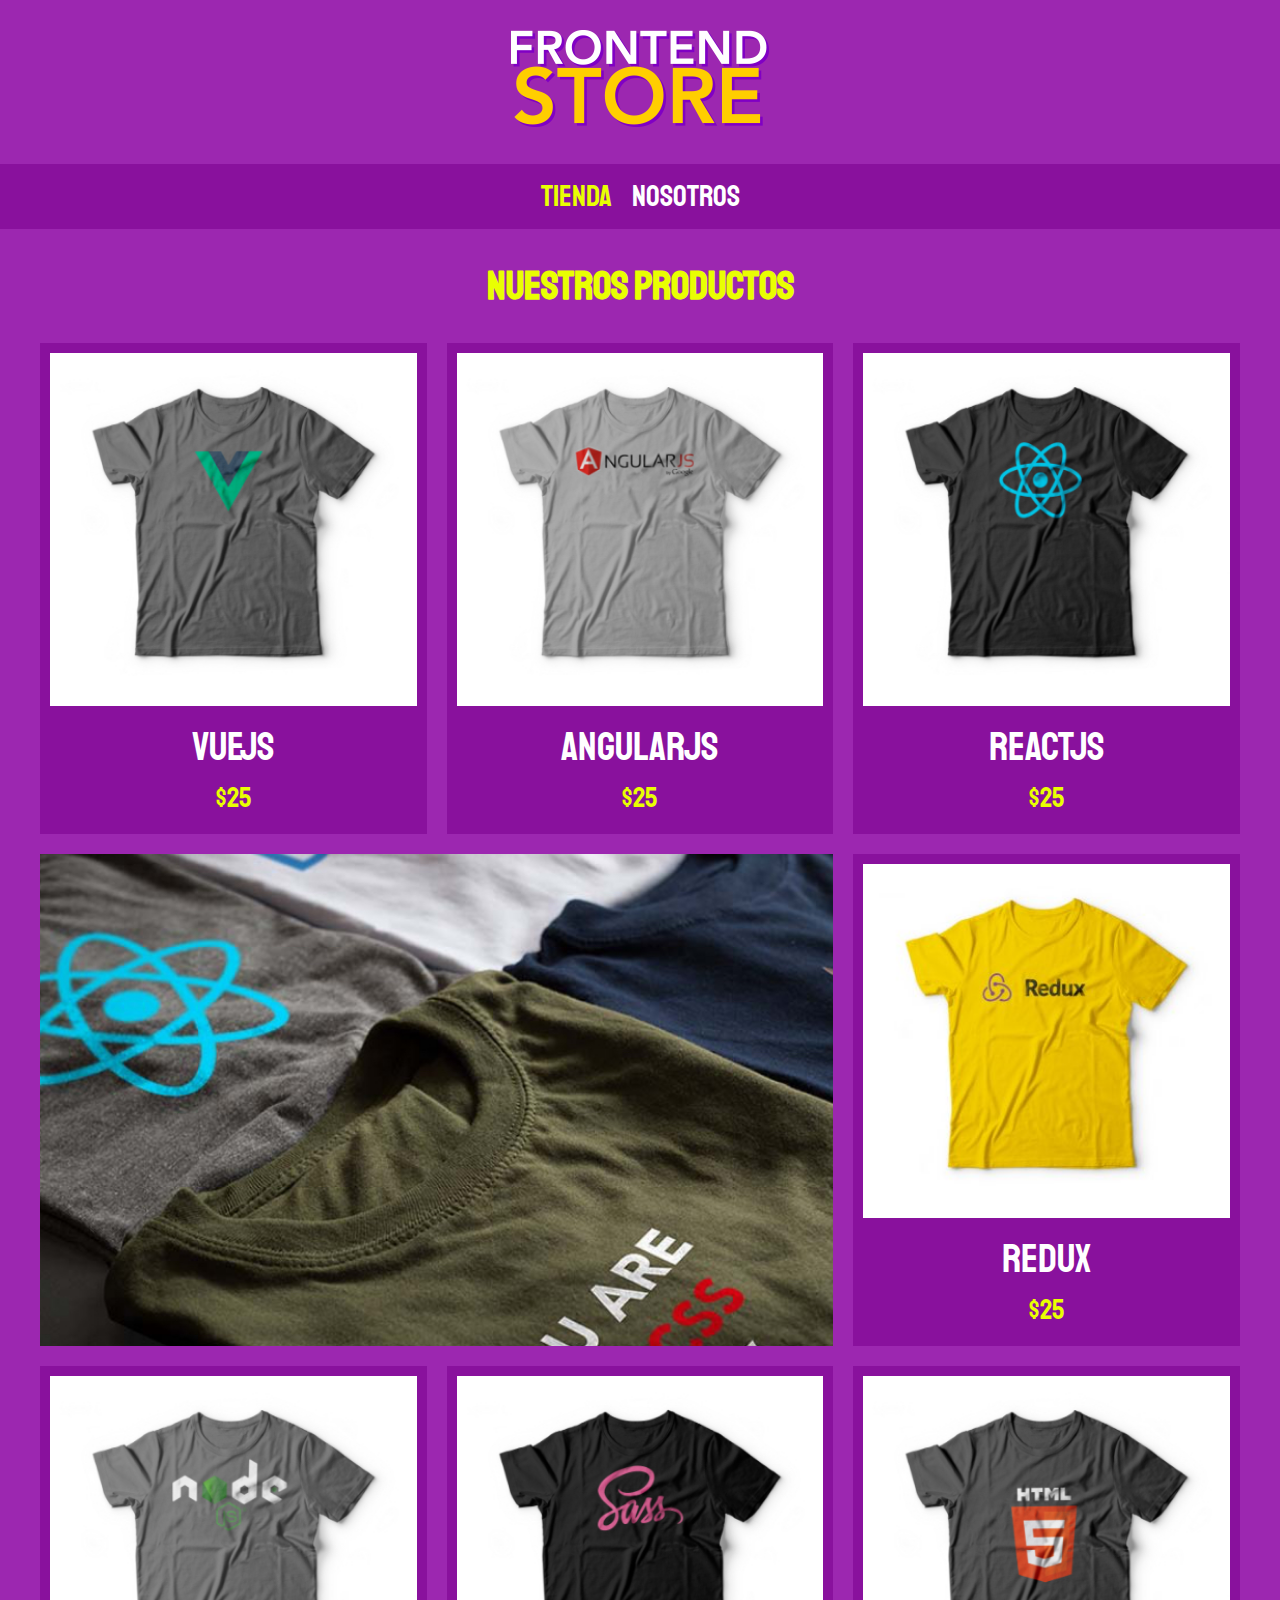
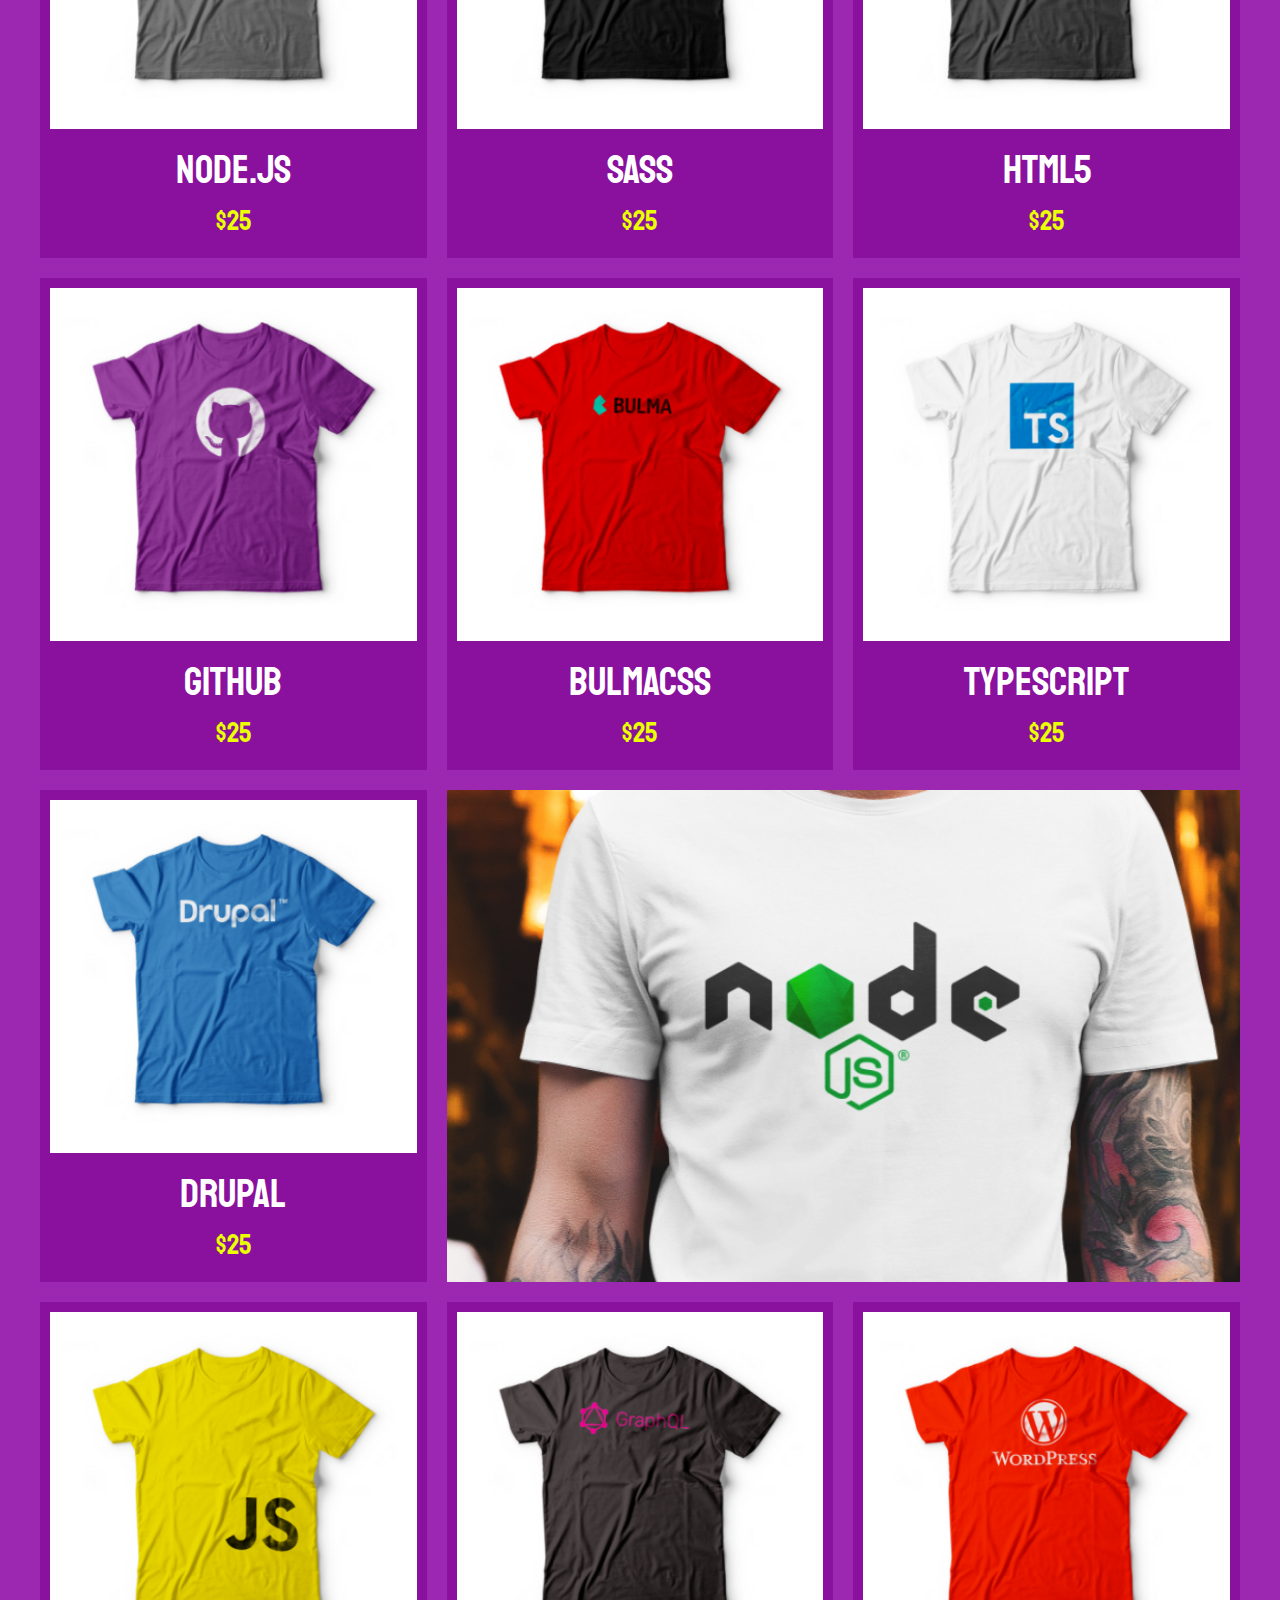
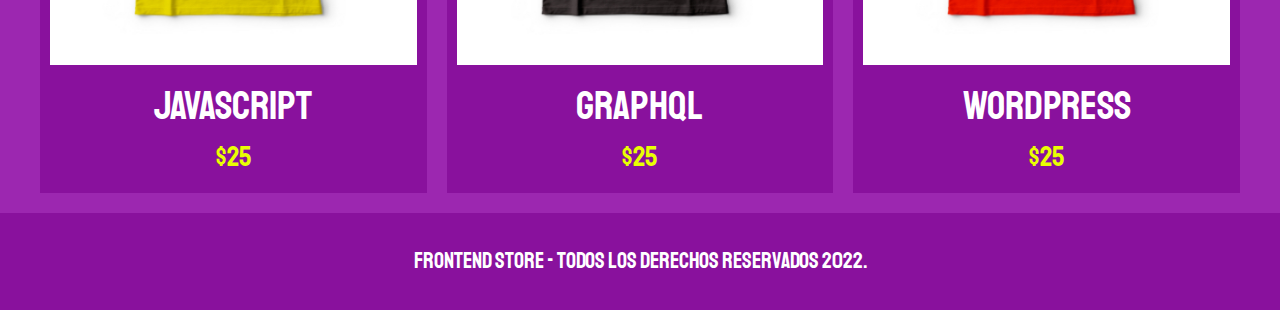
<file: index.html>
<!DOCTYPE html>
<html lang="en">
<head>
    <meta charset="UTF-8">
    <meta http-equiv="X-UA-Compatible" content="IE=edge">
    <meta name="viewport" content="width=device-width, initial-scale=1.0">
    <title>FrontEnd Store</title>
    <link rel="stylesheet" href="css/normalize.css">
    <link href="https://fonts.googleapis.com/css2?family=Staatliches&display=swap" rel="stylesheet">
    <link rel="stylesheet" href="css/styles.css">
</head>
<body>
    
    <!-- Header - Logo -->
    <header class="header">
        <a href="index.html">
            <img class="header__logo" src="img/logo.png" alt="Logotipo">
        </a>
    </header>

    <!-- Navegación -->
    <nav class="navegacion">
        <a class="navegacion__enlace navegacion__enlace--activo" href="index.html">Tienda</a>
        <a class="navegacion__enlace" href="nosotros.html">Nosotros</a>
    </nav>

    <!-- Nuestros productos -->
    <main class="contenedor">
        <h1>Nuestros Productos</h1>

        <div class="grid">
            <!-- Producto 1 -->
            <div class="producto">
                <a href="producto.html">
                    <img class="producto__imagen" src="img/1.jpg" alt="Imagen camisa">
                    <div class="producto__informacion">
                        <p class="producto__nombre">VueJS</p>
                        <p class="producto__precio">$25</p>
                    </div>
                </a>
            </div>
            <!-- Producto 2 -->
            <div class="producto">
                <a href="producto.html">
                    <img class="producto__imagen" src="img/2.jpg" alt="Imagen camisa">
                    <div class="producto__informacion">
                        <p class="producto__nombre">AngularJS</p>
                        <p class="producto__precio">$25</p>
                    </div>
                </a>
            </div>
            <!-- Producto 3 -->
            <div class="producto">
                <a href="producto.html">
                    <img class="producto__imagen" src="img/3.jpg" alt="Imagen camisa">
                    <div class="producto__informacion">
                        <p class="producto__nombre">ReactJS</p>
                        <p class="producto__precio">$25</p>
                    </div>
                </a>
            </div>
            <!-- Producto 4 -->
            <div class="producto">
                <a href="producto.html">
                    <img class="producto__imagen" src="img/4.jpg" alt="Imagen camisa">
                    <div class="producto__informacion">
                        <p class="producto__nombre">Redux</p>
                        <p class="producto__precio">$25</p>
                    </div>
                </a>
            </div>
            <!-- Producto 5 -->
            <div class="producto">
                <a href="producto.html">
                    <img class="producto__imagen" src="img/5.jpg" alt="Imagen camisa">
                    <div class="producto__informacion">
                        <p class="producto__nombre">Node.js</p>
                        <p class="producto__precio">$25</p>
                    </div>
                </a>
            </div>
            <!-- Producto 6 -->
            <div class="producto">
                <a href="producto.html">
                    <img class="producto__imagen" src="img/6.jpg" alt="Imagen camisa">
                    <div class="producto__informacion">
                        <p class="producto__nombre">SASS</p>
                        <p class="producto__precio">$25</p>
                    </div>
                </a>
            </div>
            <!-- Producto 7 -->
            <div class="producto">
                <a href="producto.html">
                    <img class="producto__imagen" src="img/7.jpg" alt="Imagen camisa">
                    <div class="producto__informacion">
                        <p class="producto__nombre">HTML5</p>
                        <p class="producto__precio">$25</p>
                    </div>
                </a>
            </div>
            <!-- Producto 8 -->
            <div class="producto">
                <a href="producto.html">
                    <img class="producto__imagen" src="img/8.jpg" alt="Imagen camisa">
                    <div class="producto__informacion">
                        <p class="producto__nombre">GitHub</p>
                        <p class="producto__precio">$25</p>
                    </div>
                </a>
            </div>
            <!-- Producto 9 -->
            <div class="producto">
                <a href="producto.html">
                    <img class="producto__imagen" src="img/9.jpg" alt="Imagen camisa">
                    <div class="producto__informacion">
                        <p class="producto__nombre">BulmaCSS</p>
                        <p class="producto__precio">$25</p>
                    </div>
                </a>
            </div>
            <!-- Producto 10 -->
            <div class="producto">
                <a href="producto.html">
                    <img class="producto__imagen" src="img/10.jpg" alt="Imagen camisa">
                    <div class="producto__informacion">
                        <p class="producto__nombre">TypeScript</p>
                        <p class="producto__precio">$25</p>
                    </div>
                </a>
            </div>
            <!-- Producto 11 -->
            <div class="producto">
                <a href="producto.html">
                    <img class="producto__imagen" src="img/11.jpg" alt="Imagen camisa">
                    <div class="producto__informacion">
                        <p class="producto__nombre">Drupal</p>
                        <p class="producto__precio">$25</p>
                    </div>
                </a>
            </div>
            <!-- Producto 12 -->
            <div class="producto">
                <a href="producto.html">
                    <img class="producto__imagen" src="img/12.jpg" alt="Imagen camisa">
                    <div class="producto__informacion">
                        <p class="producto__nombre">JavaScript</p>
                        <p class="producto__precio">$25</p>
                    </div>
                </a>
            </div>
            <!-- Producto 13 -->
            <div class="producto">
                <a href="producto.html">
                    <img class="producto__imagen" src="img/13.jpg" alt="Imagen camisa">
                    <div class="producto__informacion">
                        <p class="producto__nombre">GraphQL</p>
                        <p class="producto__precio">$25</p>
                    </div>
                </a>
            </div>
            <!-- Producto 14 -->
            <div class="producto">
                <a href="producto.html">
                    <img class="producto__imagen" src="img/14.jpg" alt="Imagen camisa">
                    <div class="producto__informacion">
                        <p class="producto__nombre">WordPress</p>
                        <p class="producto__precio">$25</p>
                    </div>
                </a>
            </div>

            <div class="grafico grafico--camisas"></div>
            <div class="grafico grafico--node"></div>
        </div>

    </main>

    <!-- Footer -->
    <footer class="footer">
        <p class="footer__texto">FrontEnd Store - Todos los derechos reservados 2022.</p>
    </footer>

</body>
</html>
</file>
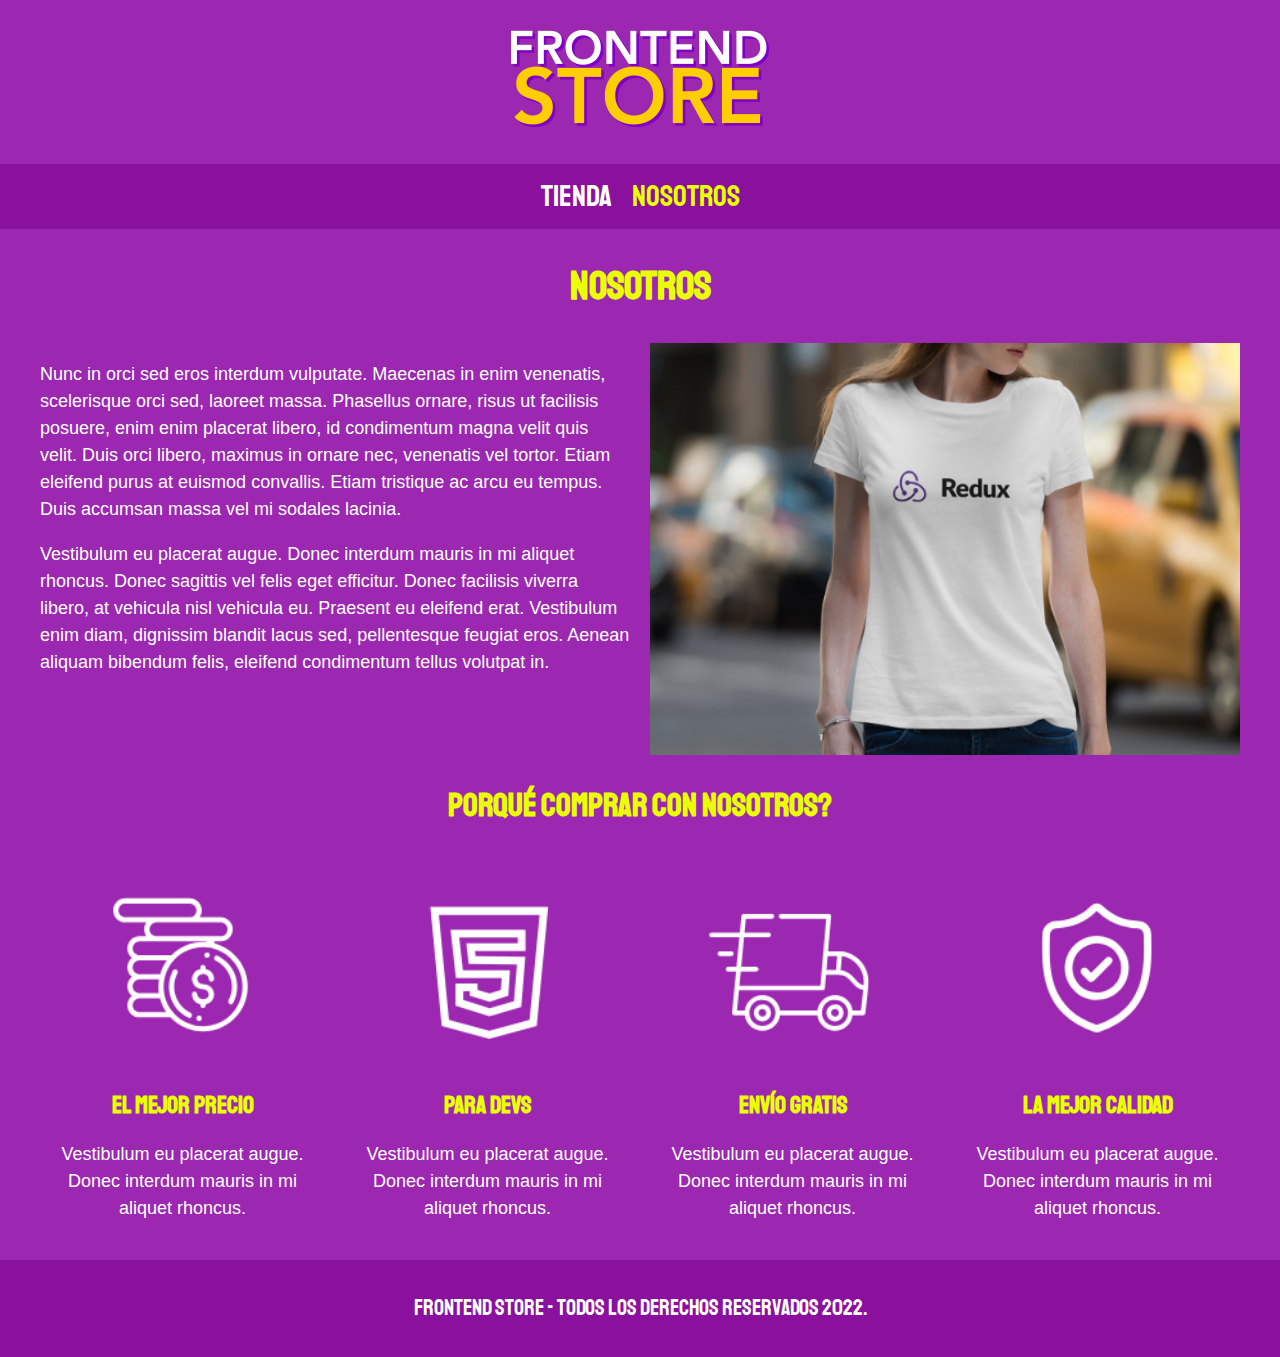
<file: nosotros.html>
<!DOCTYPE html>
<html lang="en">
<head>
    <meta charset="UTF-8">
    <meta http-equiv="X-UA-Compatible" content="IE=edge">
    <meta name="viewport" content="width=device-width, initial-scale=1.0">
    <title>FrontEnd Store</title>
    <link rel="stylesheet" href="css/normalize.css">
    <link href="https://fonts.googleapis.com/css2?family=Staatliches&display=swap" rel="stylesheet">
    <link rel="stylesheet" href="css/styles.css">
</head>
<body>
    
    <!-- Header - Logo -->
    <header class="header">
        <a href="index.html">
            <img class="header__logo" src="img/logo.png" alt="Logotipo">
        </a>
    </header>

    <!-- Navegación -->
    <nav class="navegacion">
        <a class="navegacion__enlace" href="index.html">Tienda</a>
        <a class="navegacion__enlace navegacion__enlace--activo" href="nosotros.html">Nosotros</a>
    </nav>

    <!-- Titulo de pantalla -->
    <main class="contenedor">
        <h1>Nosotros</h1>

        <div class="nosotros">
            <div class="nosotros__contenido">
                <p>Nunc in orci sed eros interdum vulputate. Maecenas in enim venenatis, 
                scelerisque orci sed, laoreet massa. Phasellus ornare, risus ut facilisis 
                posuere, enim enim placerat libero, id condimentum magna velit quis velit. 
                Duis orci libero, maximus in ornare nec, venenatis vel tortor. Etiam 
                eleifend purus at euismod convallis. Etiam tristique ac arcu eu tempus. 
                Duis accumsan massa vel mi sodales lacinia.</p>
                
                <p>Vestibulum eu placerat augue. 
                Donec interdum mauris in mi aliquet rhoncus. Donec sagittis vel felis 
                eget efficitur. Donec facilisis viverra libero, at vehicula nisl vehicula 
                eu. Praesent eu eleifend erat. Vestibulum enim diam, dignissim blandit 
                lacus sed, pellentesque feugiat eros. Aenean aliquam bibendum felis, 
                eleifend condimentum tellus volutpat in.</p>
            </div>
            <img class="nosotros__imagen" src="img/nosotros.jpg" alt="Imagen nosotros">
        </div>
    </main>

    <!-- Porqué comprar con nosotros -->
    <section class="contenedor comprar">
        <h2 class="comprar__titulo">Porqué comprar con nosotros?</h2>

        <div class="bloques">
            <div class="bloque">
                <img class="bloque__imagen" src="img/icono_1.png" alt="porque comprar">
                <h3 class="bloque__titulo">El mejor precio</h3>
                <p>Vestibulum eu placerat augue. Donec interdum mauris in mi aliquet rhoncus.</p>
            </div>

            <div class="bloque">
                <img class="bloque__imagen" src="img/icono_2.png" alt="porque comprar">
                <h3 class="bloque__titulo">Para devs</h3>
                <p>Vestibulum eu placerat augue. Donec interdum mauris in mi aliquet rhoncus.</p>
            </div>

            <div class="bloque">
                <img class="bloque__imagen" src="img/icono_3.png" alt="porque comprar">
                <h3 class="bloque__titulo">Envío gratis</h3>
                <p>Vestibulum eu placerat augue. Donec interdum mauris in mi aliquet rhoncus.</p>
            </div>

            <div class="bloque">
                <img class="bloque__imagen" src="img/icono_4.png" alt="porque comprar">
                <h3 class="bloque__titulo">La mejor calidad</h3>
                <p>Vestibulum eu placerat augue. Donec interdum mauris in mi aliquet rhoncus.</p>
            </div>
        </div>

    </section>

    <!-- Footer -->
    <footer class="footer">
        <p class="footer__texto">FrontEnd Store - Todos los derechos reservados 2022.</p>
    </footer>

</body>
</html>
</file>
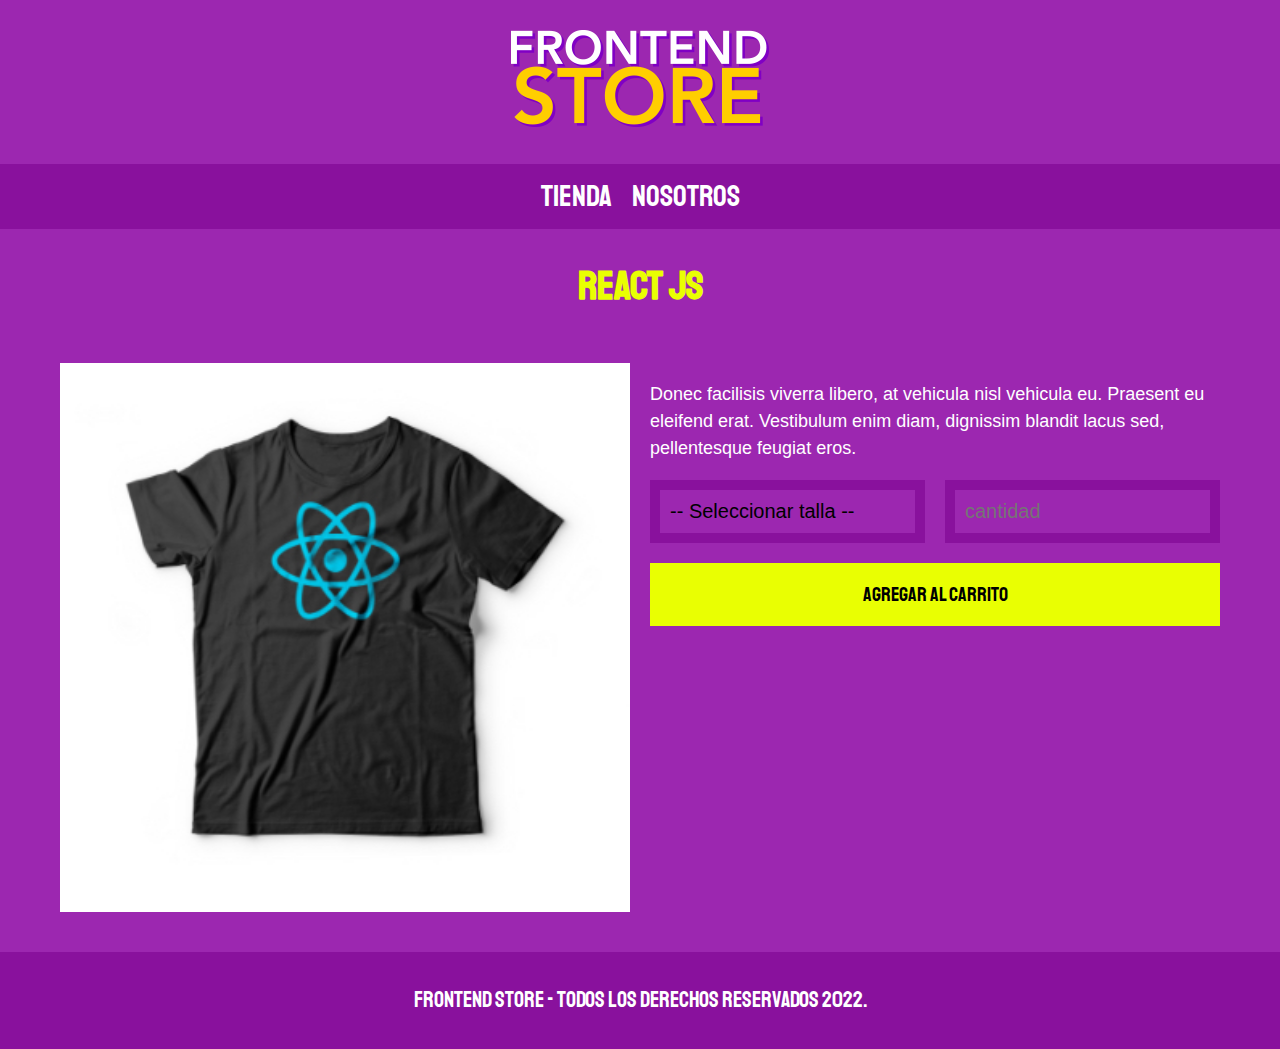
<file: producto.html>
<!DOCTYPE html>
<html lang="en">
<head>
    <meta charset="UTF-8">
    <meta http-equiv="X-UA-Compatible" content="IE=edge">
    <meta name="viewport" content="width=device-width, initial-scale=1.0">
    <title>FrontEnd Store</title>
    <link rel="stylesheet" href="css/normalize.css">
    <link href="https://fonts.googleapis.com/css2?family=Staatliches&display=swap" rel="stylesheet">
    <link rel="stylesheet" href="css/styles.css">
</head>
<body>
    
    <!-- Header - Logo -->
    <header class="header">
        <a href="index.html">
            <img class="header__logo" src="img/logo.png" alt="Logotipo">
        </a>
    </header>

    <!-- Navegación -->
    <nav class="navegacion">
        <a class="navegacion__enlace" href="index.html">Tienda</a>
        <a class="navegacion__enlace" href="nosotros.html">Nosotros</a>
    </nav>

    <!-- Titulo de pantalla -->
    <main class="contenedor">
        <h1>React JS</h1>

        <div class="camisa">
            <img class="camisa__imagen" src="img/3.jpg" alt="imagen del producto">

            <div class="camisa__contenido">
                <p>Donec facilisis viverra libero, at vehicula nisl vehicula 
                    eu. Praesent eu eleifend erat. Vestibulum enim diam, dignissim blandit 
                    lacus sed, pellentesque feugiat eros.
                </p>

                <form class="formulario">
                    <select class="formulario__campo">
                        <option disabled selected>-- Seleccionar talla --</option>
                        <option>Chica</option>
                        <option>Mediana</option>
                        <option>Grande</option>
                    </select>

                    <input class="formulario__campo" type="number" placeholder="cantidad" min="1">

                    <input class="formulario__submit" type="submit" value="Agregar al carrito">
                </form>
            </div>
        </div>
    </main>

    <!-- Footer -->
    <footer class="footer">
        <p class="footer__texto">FrontEnd Store - Todos los derechos reservados 2022.</p>
    </footer>

</body>
</html>
</file>
<file: css/styles.css>
/* Nunca debe faltar en el proyecto */
html {
    box-sizing: border-box;
    font-size: 62.5%;
}
*, *::before, *:after {
    box-sizing: inherit;
}
/* Nunca debe faltar en el proyecto */

:root {
    --primario: #9c27b0;
    --primarioOscuro: #89119d;
    --secundarioOscuro: #ffce00;
    --secundario: rgb(233, 287, 2);
    --blanco: #fff;
    --negro: #000;
    --fuentePrincipal: 'Staatliches', cursive;
}

/* Varaibles globales */
body {
    background-color: var(--primario);
    font-size: 1.6rem;
    line-height: 1.5;
}
p {
    font-size: 1.8rem;
    font-family: Arial, Helvetica, sans-serif;
    color: var(--blanco);
}
a {
    text-decoration: none;
}
img {
    width: 100%;
}
.contenedor {
    max-width: 120rem;
    margin: 0 auto;
}
h1, h2, h3 {
    text-align: center;
    color: var(--secundario);
    font-family: var(--fuentePrincipal);
}
h1 {
    font-size: 4rem;
}
h2 {
    font-size: 3.2rem;
}
h3 {
    font-size: 2.4rem;
}

/* Header */
.header {
    display: flex;
    justify-content: center;
}
.header__logo {
    margin: 3rem 0rem;
}

/* Navegacion */
.navegacion {
    background-color: var(--primarioOscuro);
    padding: 1rem 0rem;
    display: flex;
    justify-content: center;
    /* gap: 2rem; Separación de enlaces del nagivationbar (forma nueva; no todos los navegadores lo soportan hasta el día de hoy) */
}
.navegacion__enlace {
    font-family: var(--fuentePrincipal);
    color: var(--blanco);
    font-size: 3rem;

    /* Inicio: Separación de enlaces del nagivationbar (forma vieja; funcional en cualquier navegador) */
    margin-right: 2rem;
}
.navegacion__enlace:last-of-type {
    margin-right: 0rem;
}
    /* Fin: Separación de enlaces del navigationbar */
.navegacion__enlace--activo,
.navegacion__enlace:hover {
    color: var(--secundario);
}

/* Footer */
.footer {
    background-color: var(--primarioOscuro);
    padding: 1rem 0rem;
    margin-top: 2rem;
}
.footer__texto {
    font-family: var(--fuentePrincipal);
    text-align: center;
    font-size: 2.2rem;
}

/* Grid */
.grid {
    display: grid;
    grid-template-columns: repeat(2, 1fr);
    gap: 2rem;
}
@media (min-width: 768px) {
    .grid {
        grid-template-columns: repeat(3, 1fr);
    }
}

/* Productos */
.producto {
    background-color: var(--primarioOscuro);
    padding: 1rem;
}
.producto__nombre,
.producto__precio {
    font-family: var(--fuentePrincipal);
    margin: 1rem 0rem;
    text-align: center;
    line-height: 1.2;
}
.producto__nombre {
    font-size: 4rem;
}
.producto__precio {
    font-size: 2.8rem;
    color: var(--secundario);
}

/* Graficos */
.grafico {
    min-height: 30rem;
    background-repeat: no-repeat;
    background-size: cover;
    grid-column: 1 / 3;
}
.grafico--camisas {
    grid-row: 2 / 3;
    background-image: url(../img/grafico1.jpg);
}
.grafico--node {
    background-image: url(../img/grafico2.jpg);
    grid-row: 8 / 9;

}
@media (min-width: 768px) {
    .grafico--node {
        grid-row: 5 / 6;
        grid-column: 2 / 4;
    }
}

/* Nosotros */
.nosotros {
    display: grid;
    grid-template-rows: repeat(2, auto);
}
@media (min-width: 768px) {
    .nosotros {
        grid-template-columns: repeat(2, 1fr);
        column-gap: 2rem;
    }
}
.nosotros__imagen {
    grid-row: 1 / 2;
}
@media (min-width: 768px) {
    .nosotros__imagen {
        grid-column: 2 / 3;
    }
}

/* Bloques */
.bloques {
    display: grid;
    grid-template-columns: repeat(2, 1fr);
    gap: 2rem;
}
@media (min-width: 768px) {
    .bloques {
        grid-template-columns: repeat(4, 1fr);
    }
}
.bloque {
    text-align: center;
}
.bloque__titulo {
    margin: 0rem;
}

/* Página del producto */
.camisa {
    padding: 2rem;
}
@media (min-width: 768px) {
    .camisa {
        display: grid;
        grid-template-columns: repeat(2, 1fr);
        column-gap: 2rem;
    }
}
.formulario {
    display: grid;
    grid-template-columns: repeat(2, 1fr);
    gap: 2rem;
}
.formulario__campo {
    /* border-width: 1rem;
    border-color: var(--primarioOscuro);
    border-style: solid; */
    border: 1rem solid var(--primarioOscuro); /* Realiza lo mismo que las tres lineas de arriba */
    background-color: transparent;
    color: var(--negro);
    font-size: 2rem;
    font-family: Arial, Helvetica, sans-serif;
    padding: 1rem;
    appearance: none;
    min-width: 50%;
}
.formulario__submit {
    background-color: var(--secundario);
    border: none;
    font-size: 2rem;
    font-family: var(--fuentePrincipal);
    padding: 2rem;
    transition: background-color 0.3s ease;
    grid-column: 1 / 3;
}
.formulario__submit:hover {
    cursor: pointer;
    background-color: var(--secundarioOscuro);
}
</file>
